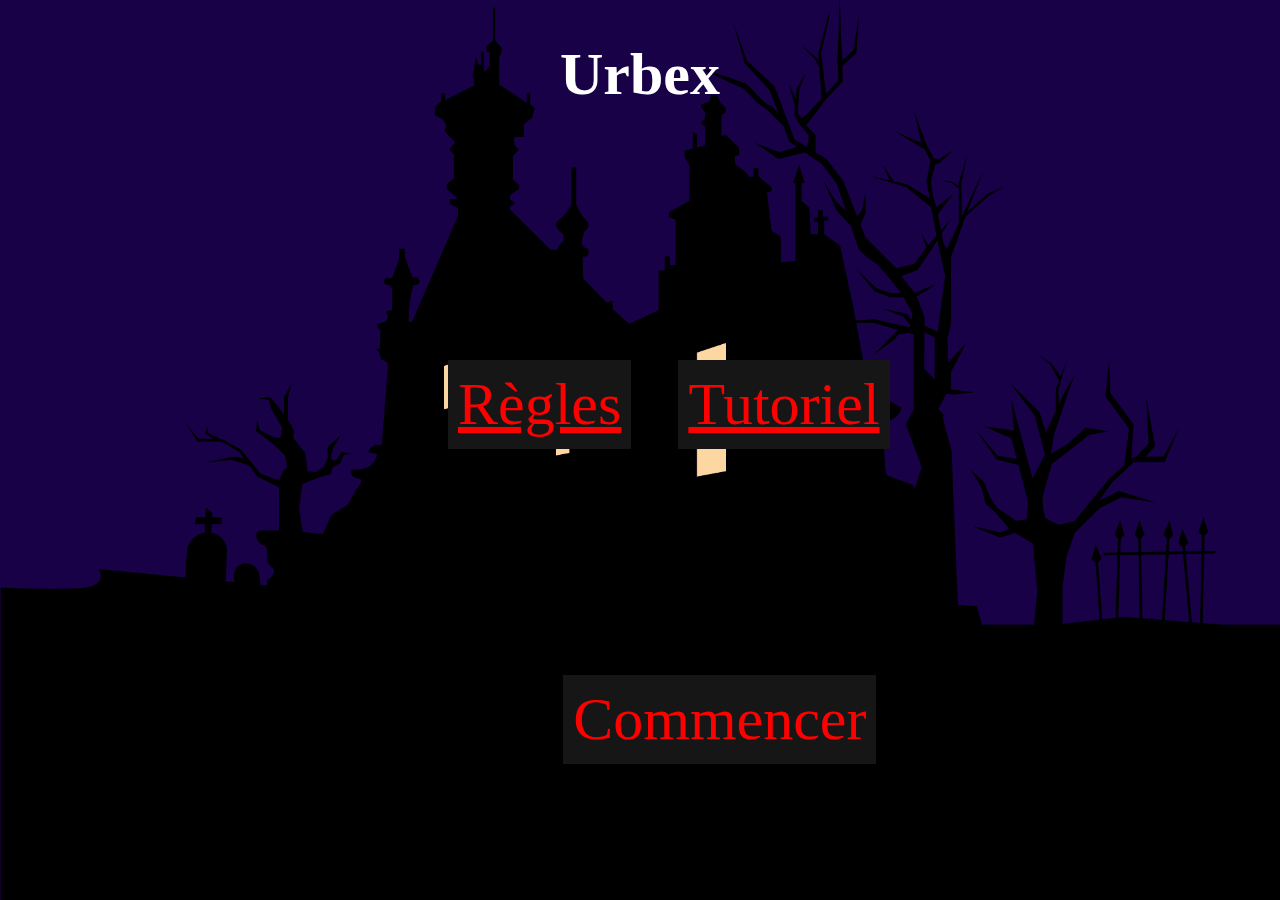
<file: index.html>
<!DOCTYPE html>
<html lang="en">
	<head>
		<meta charset="UTF-8" />
		<meta name="viewport" content="width=device-width, initial-scale=1.0" />
		<title>Prototype Urbex</title>
		<link rel="stylesheet" href="./css/homePage.css" />
		<link rel="shortcut icon" href="./assets/images/favicon.ico" type="image/x-icon" />
	</head>
	<body>
		<section>
			<article>
				<h1 id="titre">Urbex</h1>
			</article>
			<article class="colorImage">
				<div id="positionghost"><img id="fondHome" src="./assets/images/ghost.png" /></div>
			</article>
			<article>
				<a id="positionPlay">Commencer</a>
			</article>
			<article>
				<a href="./pages/tutoriel.html" id="positionTutorial">Tutoriel</a>
			</article>
			<article>
				<a href="./pages/regles.html" id="positionRules">Règles</a>
			</article>
		</section>

		<section id="overlay">
			<article>
				<label for="nbPlayer">Nombre de joueurs</label>
				<input type="number" name="nbPlayer" id="nbPlayer" min="2" max="4" value="2" />
			</article>
			<article id="nom-joueur-contenaier">
				<!-- <article>
					<label for="nom-j1">Nom joueur 1 : </label>
					<input type="text" id="nom-j1" name="nom-j1" value="joueur 1">
				</article> -->
			</article>
			<button id="btnConfirmer">Confirmer</button>
		</section>
	</body>
	<script src="./javascripts/acceuil.js"></script>
</html>
</file>
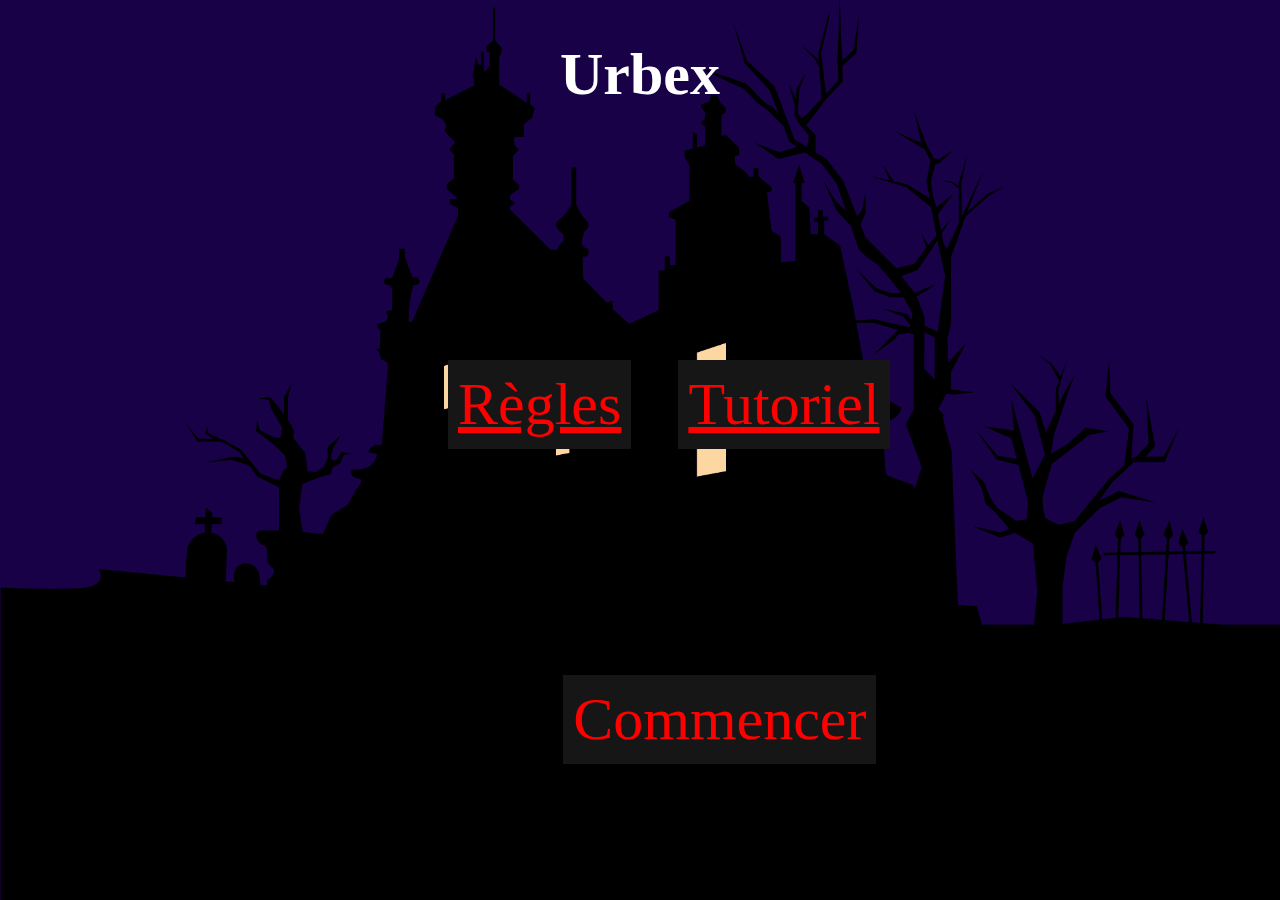
<file: pages/game.html>
<!DOCTYPE html>
<html lang="en">
	<head>
		<meta charset="UTF-8" />
		<meta name="viewport" content="width=device-width, initial-scale=1.0" />
		<title>Prototype Urbex</title>
		<link rel="stylesheet" href="../css/game.css" />
		<link rel="shortcut icon" href="../assets/images/favicon.ico" type="image/x-icon" />
	</head>
	<body>
		<header>
			<h1>Prototype Urbex</h1>
		</header>
		<main>
			<section id="player-list-contanaire">
				<!-- <article id="joueur1" class="player-contenaire">
					<img class="avatar" src="../assets/images/User_Icon.png" />
					<div class="player-info">
						<span id="joueur1-name" class="player-name">joueur 1</span>
						<span id="joueur1-hp" class="hp">10/10</span>
						<span id="joueur1-danger-lvl" class="danger-lvl">niveaux de danger 0</span>
					</div>
				</article> -->
			</section>
			<section id="game-info-contanaire">
				<article id="objet-contenaire">
					<h2>Objet trouvé :</h2>
					<div id="quadre-contenaire">
						<img id="quadre" src="../assets/images/quadre.png" />
						<img src="../assets/images/key_draw.png" alt="key_draw" id="cle" />
					</div>
					<img id="coffre" src="../assets/images/coffre_PNG.png" />
				</article>
				<article id="player-playing">
					<div id="player-info-contenaire">
						<div class="user-contenaire">
							<img class="avatar" src="../assets/images/User_Icon.png" />
							<span id="playing-name" class="player-name"></span>
						</div>
						<div>
							<div class="info-contenaire">
								<span id="playing-hp" class="hp"></span>
								<img class="heart" src="../assets/images/heart.svg" alt="heart" />
							</div>
							<div class="info-contenaire">
								<span id="playing-danger-lvl" class="danger-lvl">niveaux de danger 0</span>
								<img class="warning" src="../assets/images/warning.svg" alt="warning" />
							</div>
						</div>
					</div>
					<div>
						<div>
							<label for="posX">Position X :</label>
							<input type="number" name="posX" id="posX" min="1" max="52" value="1" />
						</div>
						<div>
							<label for="posY">Position Y :</label>
							<input type="number" name="posY" id="posY" min="1" max="29" value="1" />
						</div>
						<button id="setPos">definir position</button>
					</div>
					<div>
						<div>
							<label for="carte">Code sur la carte a utiliser:</label>
							<input type="text" name="carte" id="carte" maxlength="5" />
						</div>
						<button id="carte-btn">activer carte</button>
					</div>
				</article>
				<article id="end-tour">
					<button id="end-tour-btn">Fin tour</button>
					<div>
						<label for="code-cle">Entrez le code de la clé a utilisé : </label>
						<input type="text" name="code-cle" id="code-cle" maxlength="5" />
					</div>
					<button id="cle-btn">Utiliser clé</button>
				</article>
			</section>
			<section id="screamer">
				<img src="../assets/images/screamer.jpg" alt="screamer" id="screamer-img" />
			</section>
		</main>
	</body>
	<script src="../javascripts/game.js"></script>
</html>
</file>
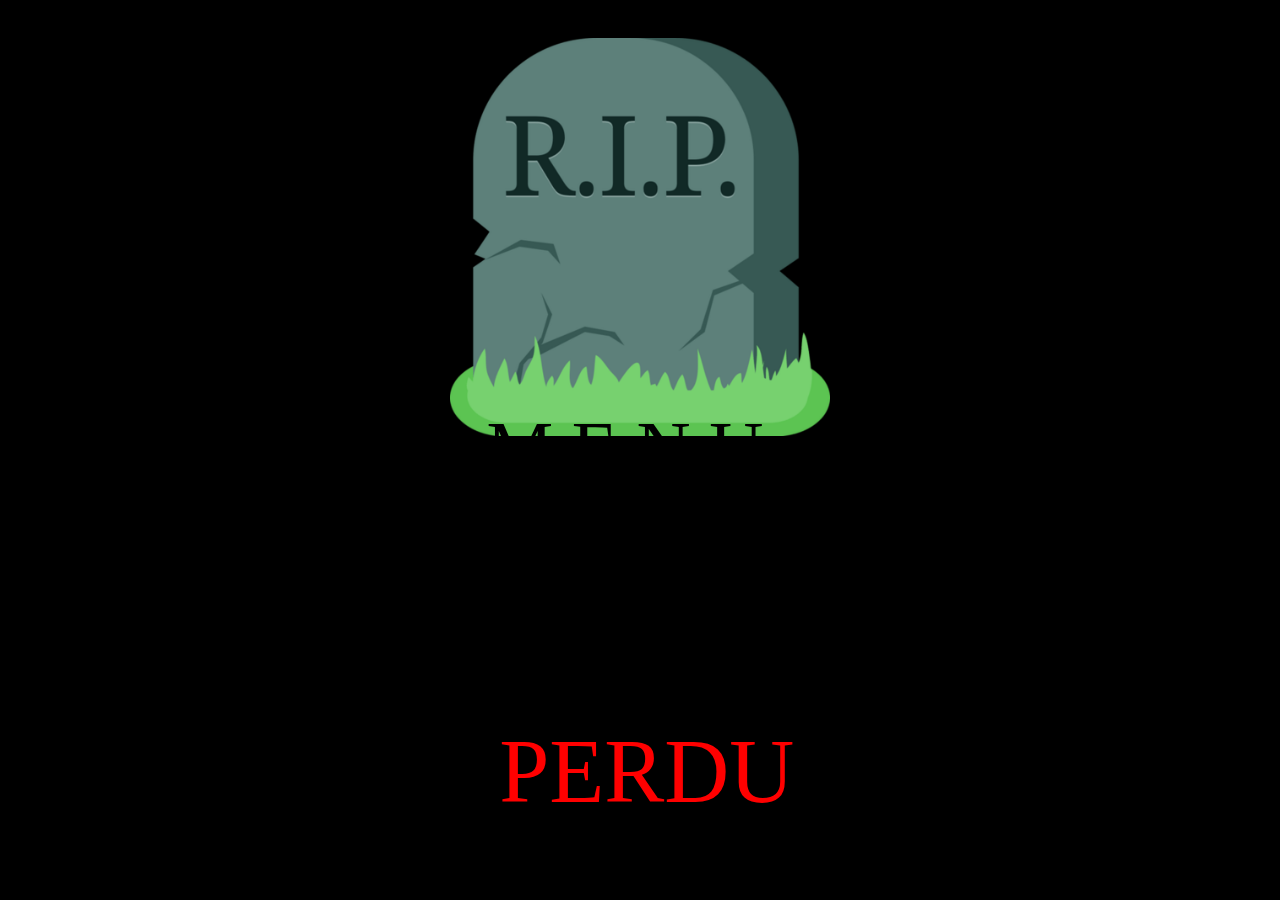
<file: pages/loose.html>
<!DOCTYPE html>
<html lang="en">
  <head>
    <meta charset="UTF-8" />
    <meta name="viewport" content="width=device-width, initial-scale=1.0" />
    <title>Document</title>

    <link rel="stylesheet" href="../css/loose.css" />
  </head>
  <body>
    <div>
      <div id="ripPosition">
        <a href="../index.html" id="buttonMenu">M.E.N.U.</a>
        <img id="ripImg" src="../assets/images/rip.png" />
      </div>
      <div id="perduText">PERDU</div>
    </div>
  </body>
</html>
</file>
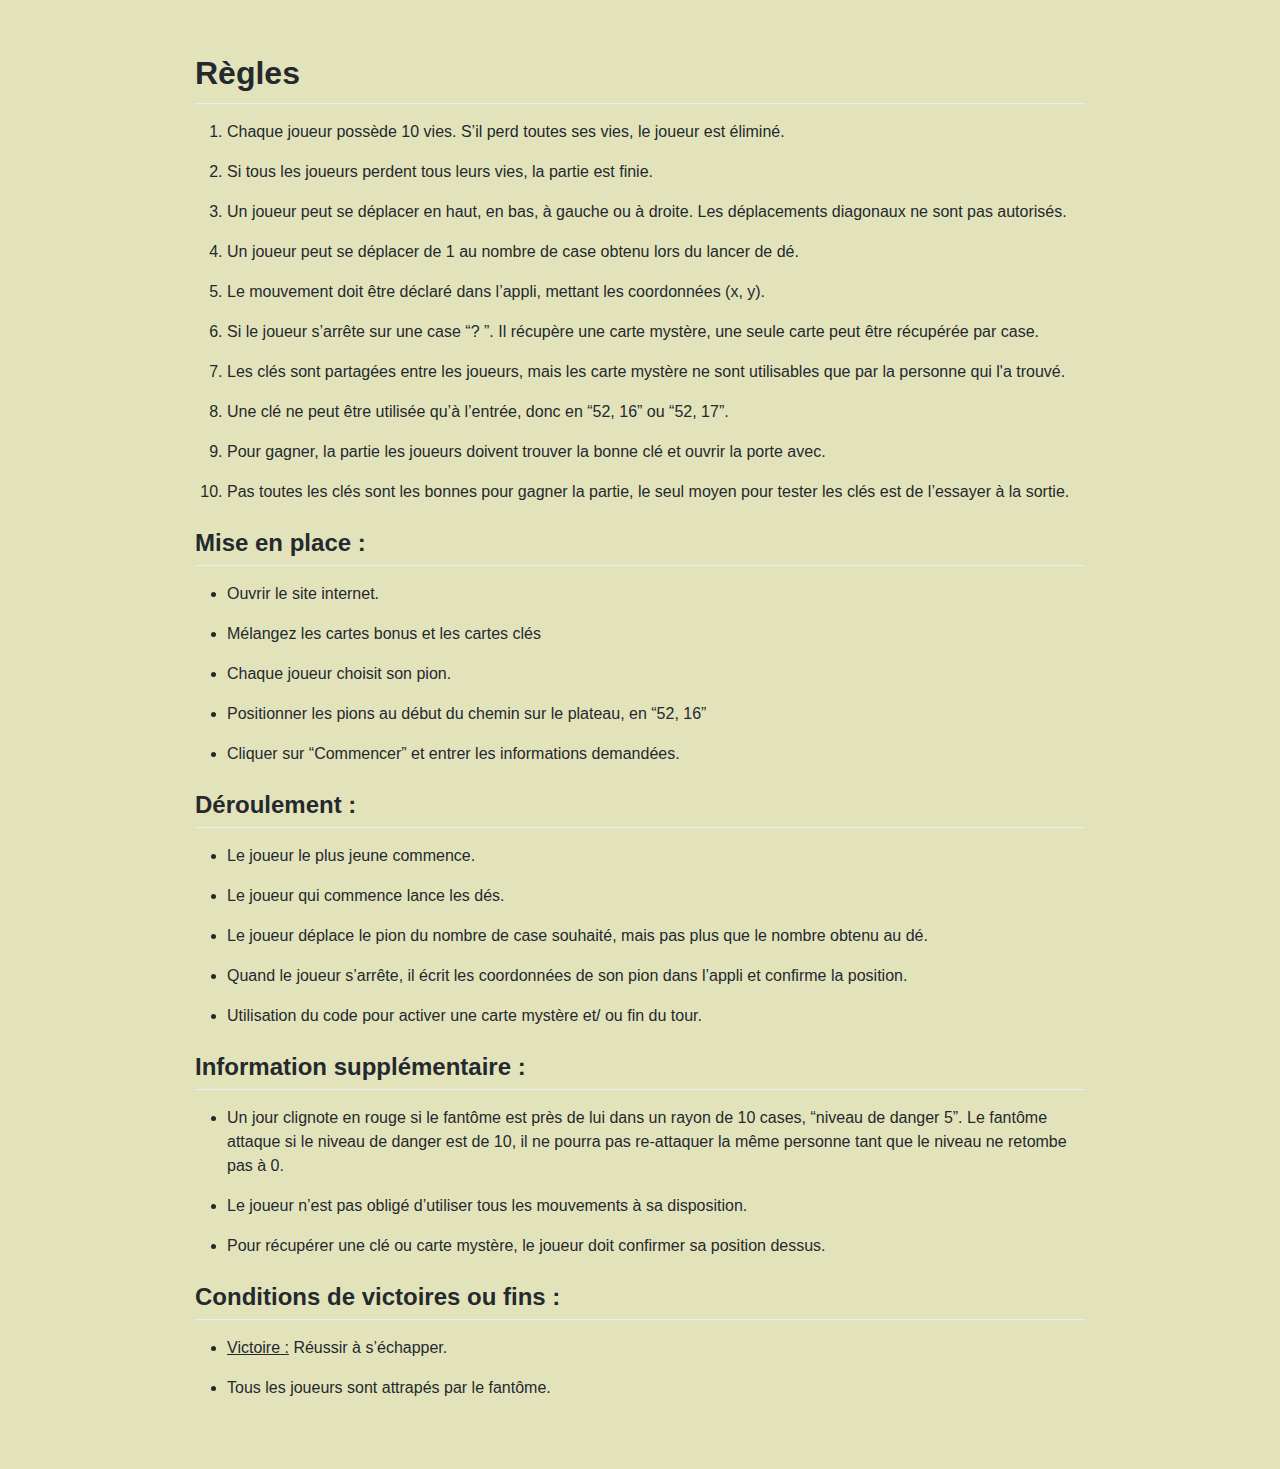
<file: pages/regles.html>
<!DOCTYPE html>
<html lang="en">
	<head>
		<meta charset="UTF-8" />
		<meta name="viewport" content="width=device-width, initial-scale=1.0" />
		<title>Rèlges projet Urbex</title>
		<link rel="stylesheet" href="../css/regles.css" />
		<link rel="shortcut icon" href="../assets/images/favicon.ico" type="image/x-icon" />
	</head>
	<body>
		<article class="markdown-body">
			<h1 class="atx" id="regles">Règles</h1>
			<ol>
				<li><p>Chaque joueur possède 10 vies. S’il perd toutes ses vies, le joueur est éliminé.</p></li>
				<li><p>Si tous les joueurs perdent tous leurs vies, la partie est finie.</p></li>
				<li>
					<p>
						Un joueur peut se déplacer en haut, en bas, à gauche ou à droite. Les déplacements diagonaux ne sont pas
						autorisés.
					</p>
				</li>
				<li><p>Un joueur peut se déplacer de 1 au nombre de case obtenu lors du lancer de dé.</p></li>
				<li><p>Le mouvement doit être déclaré dans l’appli, mettant les coordonnées (x, y).</p></li>
				<li>
					<p>
						Si le joueur s’arrête sur une case “? ”. Il récupère une carte mystère, une seule carte peut être récupérée
						par case.
					</p>
				</li>
				<li>
					<p>
						Les clés sont partagées entre les joueurs, mais les carte mystère ne sont utilisables que par la personne qui
						l'a trouvé.
					</p>
				</li>
				<li><p>Une clé ne peut être utilisée qu’à l’entrée, donc en “52, 16” ou “52, 17”.</p></li>
				<li><p>Pour gagner, la partie les joueurs doivent trouver la bonne clé et ouvrir la porte avec.</p></li>
				<li>
					<p>
						Pas toutes les clés sont les bonnes pour gagner la partie, le seul moyen pour tester les clés est de
						l’essayer à la sortie.
					</p>
				</li>
			</ol>
			<h2 class="atx" id="mise-en-place-">Mise en place :</h2>
			<ul>
				<li><p>Ouvrir le site internet.</p></li>
				<li><p>Mélangez les cartes bonus et les cartes clés</p></li>
				<li><p>Chaque joueur choisit son pion.</p></li>
				<li><p>Positionner les pions au début du chemin sur le plateau, en “52, 16”</p></li>
				<li><p>Cliquer sur “Commencer” et entrer les informations demandées.</p></li>
			</ul>
			<h2 class="atx" id="deroulement-">Déroulement :</h2>
			<ul>
				<li><p>Le joueur le plus jeune commence.</p></li>
				<li><p>Le joueur qui commence lance les dés.</p></li>
				<li><p>Le joueur déplace le pion du nombre de case souhaité, mais pas plus que le nombre obtenu au dé.</p></li>
				<li>
					<p>Quand le joueur s’arrête, il écrit les coordonnées de son pion dans l’appli et confirme la position.</p>
				</li>
				<li><p>Utilisation du code pour activer une carte mystère et/ ou fin du tour.</p></li>
			</ul>
			<h2 class="atx" id="information-supplementaire-">Information supplémentaire :</h2>
			<ul>
				<li>
					<p>
						Un jour clignote en rouge si le fantôme est près de lui dans un rayon de 10 cases, “niveau de danger 5”. Le
						fantôme attaque si le niveau de danger est de 10, il ne pourra pas re-attaquer la même personne tant que le
						niveau ne retombe pas à 0.
					</p>
				</li>
				<li><p>Le joueur n’est pas obligé d’utiliser tous les mouvements à sa disposition.</p></li>
				<li><p>Pour récupérer une clé ou carte mystère, le joueur doit confirmer sa position dessus.</p></li>
			</ul>
			<h2 class="atx" id="conditions-de-victoires-ou-fins-">Conditions de victoires ou fins :</h2>
			<ul>
				<li>
					<p><u>Victoire :</u> Réussir à s’échapper.</p>
				</li>
				<li><p>Tous les joueurs sont attrapés par le fantôme.</p></li>
			</ul>
		</article>
	</body>
</html>
</file>
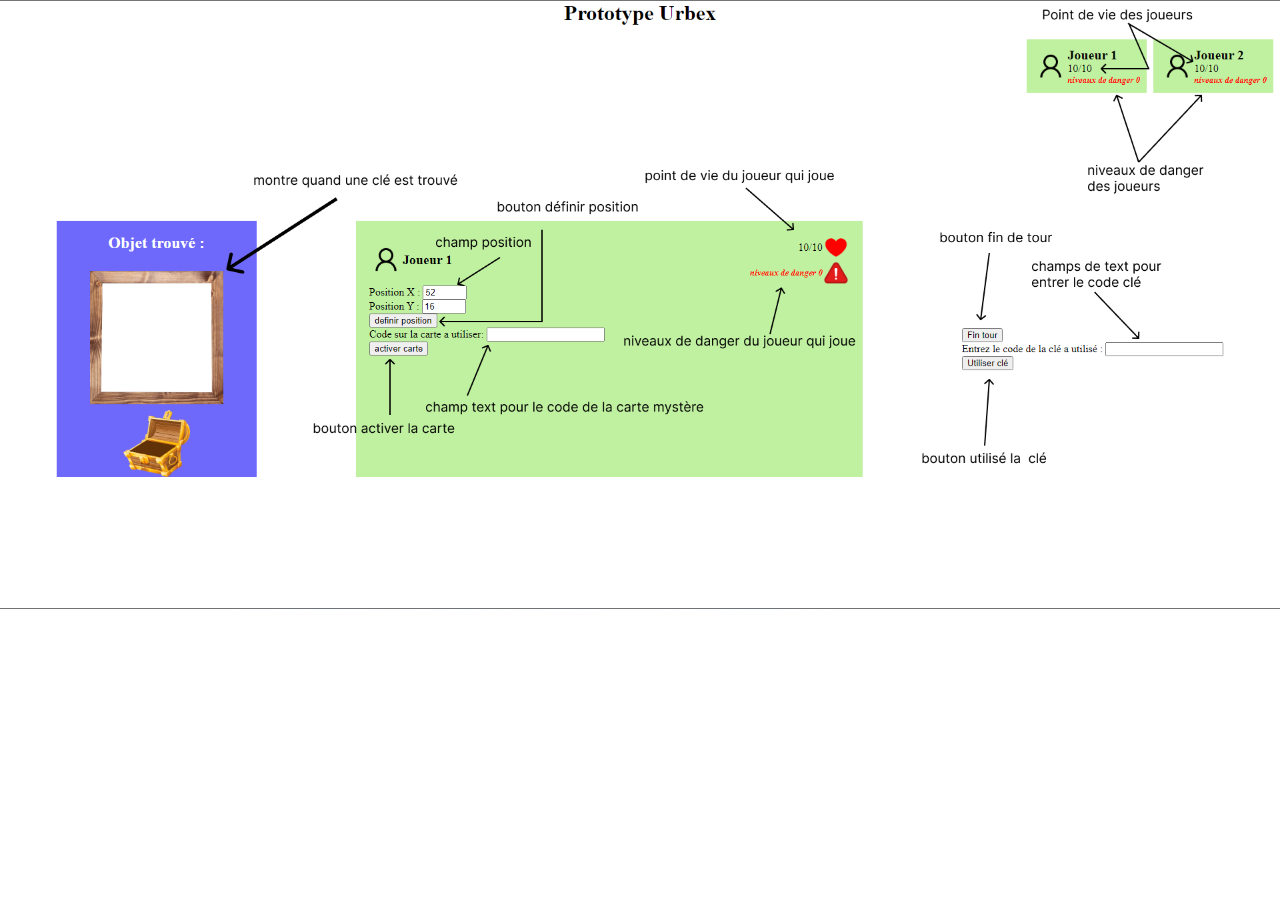
<file: pages/tutoriel.html>
<!DOCTYPE html>
<html lang="en">
	<head>
		<meta charset="UTF-8" />
		<meta name="viewport" content="width=device-width, initial-scale=1.0" />
		<title>Rèlges projet Urbex</title>
		<link rel="stylesheet" href="../css/tutoriel.css" />
		<link rel="shortcut icon" href="../assets/images/favicon.ico" type="image/x-icon" />
	</head>
	<body>
		<img src="../assets/images/tutoriel.png" alt="tutoriel" />
	</body>
</html>
</file>
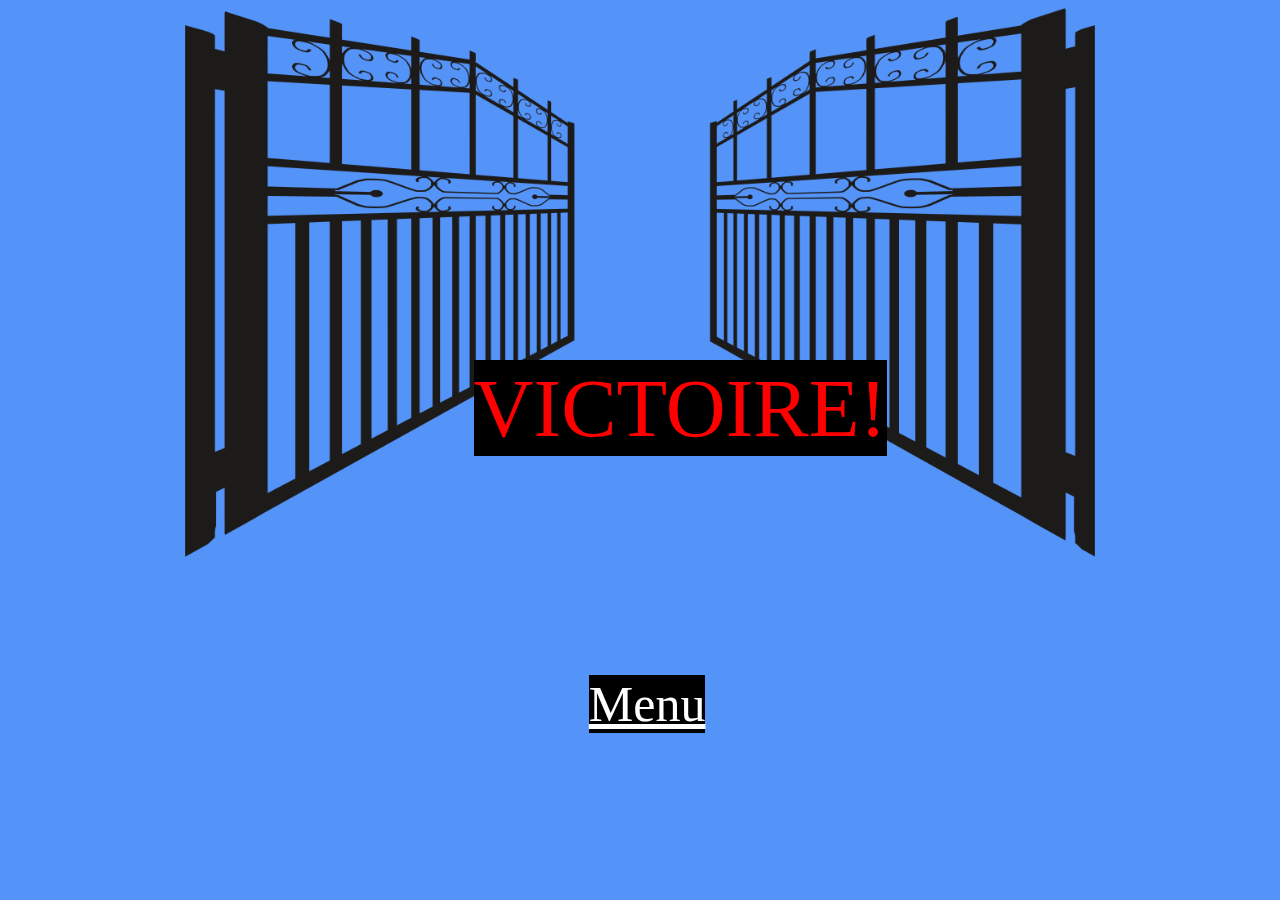
<file: pages/victoire.html>
<!DOCTYPE html>
<html lang="en">
  <head>
    <meta charset="UTF-8" />
    <meta name="viewport" content="width=device-width, initial-scale=1.0" />
    <title>Victoire</title>

    <link rel="stylesheet" href="../css/victoire.css" />
  </head>
  <body>
    <div>
      <div id="victoire">VICTOIRE!</div>
      <a href="../index.html" id="buttonMenu">Menu</a>
      <div id="positionportes">
        <img id="portes" src="../assets/images/Open-Gate-PNG.png" />
      </div>
    </div>
  </body>
</html>
</file>
<file: css/homePage.css>
body {
	background-image: url('../assets/images/house.png');
	background-color: rgb(25, 1, 72);
	background-size: 100%;
	background-repeat: no-repeat;
	overflow: hidden;
}

a {
	padding: 10px;
}

#fondHome {
	width: 28%;
}

.colorImage {
	-webkit-filter: invert(90%);
	filter: invert(90%);
}

#positionghost {
	display: flex;
	justify-content: center;
	align-items: center;
	visibility: hidden;
}

#positionPlay {
	top: 75%;
	left: 44%;
	text-align: center;
	position: absolute;
	color: rgb(255, 0, 0);
	font-size: 83px;
}

#positionTutorial {
	top: 40%;
	left: 53%;
	text-align: center;
	position: absolute;
	color: rgb(255, 0, 0);
	font-size: 60px;
}

#positionRules {
	top: 40%;
	left: 35%;
	text-align: center;
	position: absolute;
	color: rgb(255, 0, 0);
	font-size: 60px;
}


#titre {
	display: flex;
	justify-content: center;
	color: white;
	font-size: 60px;
}

#fondHome {
	width: 28%;
}


.colorImage {
	-webkit-filter: invert(90%);
	filter: invert(90%);
}


#positionPlay {
	top: 75%;
	left: 44%;
	text-align: center;
	position: absolute;
	color: rgb(255, 0, 0);
	font-size: 60px;
	background-color: rgb(22, 22, 22);
}

#positionPlay:hover {
	background-color: rgb(35, 35, 35);
}

#positionTutorial {
	top: 40%;
	left: 53%;
	text-align: center;
	position: absolute;
	color: rgb(255, 0, 0);
	font-size: 60px;
	background-color: rgb(22, 22, 22);
}
#positionTutorial:hover {
	background-color: rgb(35, 35, 35);
}
#positionRules {
	top: 40%;
	left: 35%;
	text-align: center;
	position: absolute;
	color: rgb(255, 0, 0);
	font-size: 60px;
	background-color: rgb(22, 22, 22);
}
#positionRules:hover {
	background-color: rgb(35, 35, 35);
}

#positionMaison {
	width: auto;
}
#positionTutorial {
	top: 40%;
	left: 53%;
	text-align: center;
	position: absolute;
	color: rgb(255, 0, 0);
	font-size: 60px;
}
#positionRules {
	top: 40%;
	left: 35%;
	text-align: center;
	position: absolute;
	color: rgb(255, 0, 0);
	font-size: 60px;
}

#titre {
	display: flex;
	justify-content: center;
	color: white;
	font-size: 60px;
}

#fondHome {
	width: 28%;
}

.colorImage {
	-webkit-filter: invert(90%);
	filter: invert(90%);
}

#positionghost {
	display: flex;
	justify-content: center;
	align-items: center;
	visibility: hidden;
}

#positionPlay {
	top: 75%;
	left: 44%;
	text-align: center;
	position: absolute;
	color: rgb(255, 0, 0);
	font-size: 60px;
	background-color: rgb(22, 22, 22);
}

#positionPlay:hover {
	background-color: rgb(35, 35, 35);
}

#positionTutorial {
	top: 40%;
	left: 53%;
	text-align: center;
	position: absolute;
	color: rgb(255, 0, 0);
	font-size: 60px;
	background-color: rgb(22, 22, 22);
}
#positionTutorial:hover {
	background-color: rgb(35, 35, 35);
}
#positionRules {
	top: 40%;
	left: 35%;
	text-align: center;
	position: absolute;
	color: rgb(255, 0, 0);
	font-size: 60px;
	background-color: rgb(22, 22, 22);
}
#positionRules:hover {
	background-color: rgb(35, 35, 35);
}

#positionMaison {
	width: auto;
}

#overlay {
	display: none;

	/* Position */
	position: absolute;
	top: 50%;
	left: 50%;
	transform: translate(-50%, -50%);

	/* Style */
	padding: 30px;
	background-color: rgba(0, 0, 0, 0.8);
	height: 50%;
	width: 50%;

	/* Flex */
	flex-direction: column;
	justify-content: space-around;

	/* Text */
	color: white;
}
</file>
<file: css/game.css>
/* ------- Default page layout style ------- */

*,
*::after,
*::before {
	box-sizing: border-box;
}

html,
body {
	height: 100vh;
	margin: 0;
	padding: 0;
	background-color: rgb(227, 227, 187);
}

/* Make main take all space */
body {
	padding: 0 10px;
	display: flex;
	flex-direction: column;
}

main {
	flex: 1;
}

h1 {
	/* center the text */
	text-align: center;
	margin-top: auto;
}

/* ------- Player list ------- */

#player-list-contanaire {
	display: flex;
	justify-content: flex-end;
}

.player-contenaire {
	display: flex;
	align-items: center;
	justify-content: flex-end;
	margin-left: 10px;
}

.player-contenaire {
	/* Style */
	background-color: rgb(192, 241, 160);
	height: 80px;
	width: 180px;
	min-width: fit-content;
	padding: 10px;

	/* Flex */
	display: flex;
	flex-direction: row;
}

.avatar {
	width: 50px;
	height: 50px;
}

.player-name {
	font-weight: bold;
	font-size: 20px;
}

.player-info {
	display: flex;
	flex-direction: column;
}

.danger-lvl {
	font-size: small;
	font-weight: bold;
	font-style: italic;
	color: red;
}

.en-danger {
	animation: colorbeat 1s infinite;
}

/* ------- Objet info ------- */

#game-info-contanaire {
	display: flex;
	height: 90%;
	align-items: center;
	justify-content: space-around;
}

#objet-contenaire {
	background-color: rgb(110, 105, 250);
	height: 50%;
	width: 300px;
	display: flex;
	flex-direction: column;
	justify-content: space-between;
	align-items: center;
}

#objet-contenaire h2 {
	color: white;
}

#quadre {
	height: 200px;
	width: 200px;
	background-color: white;
}

#quadre-contenaire {
	height: 200px;
	width: 200px;
}

#cle {
	display: none;
	position: relative;
	top: -150px;
	left: 40px;
	height: 100px;
}

#coffre {
	height: 100px;
	width: 100px;
}

/* ------- Playing ------- */

#player-playing {
	padding: 20px;
	height: 50%;
	width: 40%;
	background-color: rgb(192, 241, 160);
}

#player-info-contenaire {
	display: flex;
	justify-content: space-between;
}

.user-contenaire,
.info-contenaire {
	display: flex;
	align-items: center;
	justify-content: flex-end;
}

.heart,
.warning {
	width: 40px;
	animation: heartbeat 1s infinite;
}

/* ------- Screamer ------- */

#screamer {
	/* Position */
	position: absolute;
	top: 50%;
	left: 50%;
	transform: translate(-50%, -50%);

	/* Style */
	display: none;
	height: 100vh;
	width: 100%;
	background-color: rgba(0, 0, 0, 0.9);

	/* Flex */
	align-items: center;
	justify-content: center;
}

#screamer-img {
	height: 100%;
}

/* ------- Animation ------- */

@keyframes colorbeat {
	0% {
		background-color: rgb(192, 241, 160);
	}
	100% {
		background-color: rgb(241, 160, 160);
	}
}

@keyframes heartbeat {
	0% {
		transform: scale(0.75);
	}
	20% {
		transform: scale(1);
	}
	40% {
		transform: scale(0.75);
	}
	60% {
		transform: scale(1);
	}
	80% {
		transform: scale(0.75);
	}
	100% {
		transform: scale(0.75);
	}
}
</file>
<file: css/loose.css>
body{
    background-color: black;
}

#ripImg{
    width: 30%;
}

#ripPosition{
    display: flex;
    justify-content: center;
    margin-top: 3%;
}

#perduText{
    top: 80%;
	left: 39%;
    font-family: Georgia, 'Times New Roman', Times, serif;
	position: absolute;
	color: rgb(255, 0, 0);
	font-size: 90px;  
}

#buttonMenu{
    top: 45%;
	left: 38%;
	text-align: center;
	position: absolute;
	color: rgb(0, 0, 0);
	font-size: 75px; 

}

#buttonMenu:hover{
    color: rgb(255, 255, 255);
}
</file>
<file: css/regles.css>
/* CODE GÉNÉRÉ EN PASSANT DU MARKDOWN (.md) VERS LE HTML (.html) */
@font-face {
	font-family: octicons-link;
	src: url([data-uri])
		format('woff');
}

body {
	background-color: rgb(227, 227, 187)
}

.markdown-body .octicon {
	display: inline-block;
	fill: currentColor;
	vertical-align: text-bottom;
}

.markdown-body .anchor {
	float: left;
	line-height: 1;
	margin-left: -20px;
	padding-right: 4px;
}

.markdown-body .anchor:focus {
	outline: none;
}

.markdown-body h1 .octicon-link,
.markdown-body h2 .octicon-link,
.markdown-body h3 .octicon-link,
.markdown-body h4 .octicon-link,
.markdown-body h5 .octicon-link,
.markdown-body h6 .octicon-link {
	color: #1b1f23;
	vertical-align: middle;
	visibility: hidden;
}

.markdown-body h1:hover .anchor,
.markdown-body h2:hover .anchor,
.markdown-body h3:hover .anchor,
.markdown-body h4:hover .anchor,
.markdown-body h5:hover .anchor,
.markdown-body h6:hover .anchor {
	text-decoration: none;
}

.markdown-body h1:hover .anchor .octicon-link,
.markdown-body h2:hover .anchor .octicon-link,
.markdown-body h3:hover .anchor .octicon-link,
.markdown-body h4:hover .anchor .octicon-link,
.markdown-body h5:hover .anchor .octicon-link,
.markdown-body h6:hover .anchor .octicon-link {
	visibility: visible;
}

.markdown-body {
	-ms-text-size-adjust: 100%;
	-webkit-text-size-adjust: 100%;
	color: #24292e;
	line-height: 1.5;
	font-family: -apple-system, BlinkMacSystemFont, Segoe UI, Helvetica, Arial, sans-serif, Apple Color Emoji,
		Segoe UI Emoji, Segoe UI Symbol;
	font-size: 16px;
	line-height: 1.5;
	word-wrap: break-word;
}

.markdown-body .pl-c {
	color: #6a737d;
}

.markdown-body .pl-c1,
.markdown-body .pl-s .pl-v {
	color: #005cc5;
}

.markdown-body .pl-e,
.markdown-body .pl-en {
	color: #6f42c1;
}

.markdown-body .pl-s .pl-s1,
.markdown-body .pl-smi {
	color: #24292e;
}

.markdown-body .pl-ent {
	color: #22863a;
}

.markdown-body .pl-k {
	color: #d73a49;
}

.markdown-body .pl-pds,
.markdown-body .pl-s,
.markdown-body .pl-s .pl-pse .pl-s1,
.markdown-body .pl-sr,
.markdown-body .pl-sr .pl-cce,
.markdown-body .pl-sr .pl-sra,
.markdown-body .pl-sr .pl-sre {
	color: #032f62;
}

.markdown-body .pl-smw,
.markdown-body .pl-v {
	color: #e36209;
}

.markdown-body .pl-bu {
	color: #b31d28;
}

.markdown-body .pl-ii {
	background-color: #b31d28;
	color: #fafbfc;
}

.markdown-body .pl-c2 {
	background-color: #d73a49;
	color: #fafbfc;
}

.markdown-body .pl-c2:before {
	content: '^M';
}

.markdown-body .pl-sr .pl-cce {
	color: #22863a;
	font-weight: 700;
}

.markdown-body .pl-ml {
	color: #735c0f;
}

.markdown-body .pl-mh,
.markdown-body .pl-mh .pl-en,
.markdown-body .pl-ms {
	color: #005cc5;
	font-weight: 700;
}

.markdown-body .pl-mi {
	color: #24292e;
	font-style: italic;
}

.markdown-body .pl-mb {
	color: #24292e;
	font-weight: 700;
}

.markdown-body .pl-md {
	background-color: #ffeef0;
	color: #b31d28;
}

.markdown-body .pl-mi1 {
	background-color: #f0fff4;
	color: #22863a;
}

.markdown-body .pl-mc {
	background-color: #ffebda;
	color: #e36209;
}

.markdown-body .pl-mi2 {
	background-color: #005cc5;
	color: #f6f8fa;
}

.markdown-body .pl-mdr {
	color: #6f42c1;
	font-weight: 700;
}

.markdown-body .pl-ba {
	color: #586069;
}

.markdown-body .pl-sg {
	color: #959da5;
}

.markdown-body .pl-corl {
	color: #032f62;
	text-decoration: underline;
}

.markdown-body details {
	display: block;
}

.markdown-body summary {
	display: list-item;
}

.markdown-body a {
	background-color: transparent;
}

.markdown-body a:active,
.markdown-body a:hover {
	outline-width: 0;
}

.markdown-body strong {
	font-weight: inherit;
	font-weight: bolder;
}

.markdown-body h1 {
	font-size: 2em;
	margin: 0.67em 0;
}

.markdown-body img {
	border-style: none;
}

.markdown-body code,
.markdown-body kbd,
.markdown-body pre {
	font-family: monospace, monospace;
	font-size: 1em;
}

.markdown-body hr {
	box-sizing: content-box;
	height: 0;
	overflow: visible;
}

.markdown-body input {
	font: inherit;
	margin: 0;
}

.markdown-body input {
	overflow: visible;
}

.markdown-body [type='checkbox'] {
	box-sizing: border-box;
	padding: 0;
}

.markdown-body * {
	box-sizing: border-box;
}

.markdown-body input {
	font-family: inherit;
	font-size: inherit;
	line-height: inherit;
}

.markdown-body a {
	color: #0366d6;
	text-decoration: none;
}

.markdown-body a:hover {
	text-decoration: underline;
}

.markdown-body strong {
	font-weight: 600;
}

.markdown-body hr {
	background: transparent;
	border: 0;
	border-bottom: 1px solid #dfe2e5;
	height: 0;
	margin: 15px 0;
	overflow: hidden;
}

.markdown-body hr:before {
	content: '';
	display: table;
}

.markdown-body hr:after {
	clear: both;
	content: '';
	display: table;
}

.markdown-body table {
	border-collapse: collapse;
	border-spacing: 0;
}

.markdown-body td,
.markdown-body th {
	padding: 0;
}

.markdown-body details summary {
	cursor: pointer;
}

.markdown-body h1,
.markdown-body h2,
.markdown-body h3,
.markdown-body h4,
.markdown-body h5,
.markdown-body h6 {
	margin-bottom: 0;
	margin-top: 0;
}

.markdown-body h1 {
	font-size: 32px;
}

.markdown-body h1,
.markdown-body h2 {
	font-weight: 600;
}

.markdown-body h2 {
	font-size: 24px;
}

.markdown-body h3 {
	font-size: 20px;
}

.markdown-body h3,
.markdown-body h4 {
	font-weight: 600;
}

.markdown-body h4 {
	font-size: 16px;
}

.markdown-body h5 {
	font-size: 14px;
}

.markdown-body h5,
.markdown-body h6 {
	font-weight: 600;
}

.markdown-body h6 {
	font-size: 12px;
}

.markdown-body p {
	margin-bottom: 10px;
	margin-top: 0;
}

.markdown-body blockquote {
	margin: 0;
}

.markdown-body ol,
.markdown-body ul {
	margin-bottom: 0;
	margin-top: 0;
	padding-left: 0;
}

.markdown-body ol ol,
.markdown-body ul ol {
	list-style-type: lower-roman;
}

.markdown-body ol ol ol,
.markdown-body ol ul ol,
.markdown-body ul ol ol,
.markdown-body ul ul ol {
	list-style-type: lower-alpha;
}

.markdown-body dd {
	margin-left: 0;
}

.markdown-body code,
.markdown-body pre {
	font-family: SFMono-Regular, Consolas, Liberation Mono, Menlo, Courier, monospace;
	font-size: 12px;
}

.markdown-body pre {
	margin-bottom: 0;
	margin-top: 0;
}

.markdown-body input::-webkit-inner-spin-button,
.markdown-body input::-webkit-outer-spin-button {
	-webkit-appearance: none;
	appearance: none;
	margin: 0;
}

.markdown-body .border {
	border: 1px solid #e1e4e8 !important;
}

.markdown-body .border-0 {
	border: 0 !important;
}

.markdown-body .border-bottom {
	border-bottom: 1px solid #e1e4e8 !important;
}

.markdown-body .rounded-1 {
	border-radius: 3px !important;
}

.markdown-body .bg-white {
	background-color: #fff !important;
}

.markdown-body .bg-gray-light {
	background-color: #fafbfc !important;
}

.markdown-body .text-gray-light {
	color: #6a737d !important;
}

.markdown-body .mb-0 {
	margin-bottom: 0 !important;
}

.markdown-body .my-2 {
	margin-bottom: 8px !important;
	margin-top: 8px !important;
}

.markdown-body .pl-0 {
	padding-left: 0 !important;
}

.markdown-body .py-0 {
	padding-bottom: 0 !important;
	padding-top: 0 !important;
}

.markdown-body .pl-1 {
	padding-left: 4px !important;
}

.markdown-body .pl-2 {
	padding-left: 8px !important;
}

.markdown-body .py-2 {
	padding-bottom: 8px !important;
	padding-top: 8px !important;
}

.markdown-body .pl-3,
.markdown-body .px-3 {
	padding-left: 16px !important;
}

.markdown-body .px-3 {
	padding-right: 16px !important;
}

.markdown-body .pl-4 {
	padding-left: 24px !important;
}

.markdown-body .pl-5 {
	padding-left: 32px !important;
}

.markdown-body .pl-6 {
	padding-left: 40px !important;
}

.markdown-body .f6 {
	font-size: 12px !important;
}

.markdown-body .lh-condensed {
	line-height: 1.25 !important;
}

.markdown-body .text-bold {
	font-weight: 600 !important;
}

.markdown-body:before {
	content: '';
	display: table;
}

.markdown-body:after {
	clear: both;
	content: '';
	display: table;
}

.markdown-body > :first-child {
	margin-top: 0 !important;
}

.markdown-body > :last-child {
	margin-bottom: 0 !important;
}

.markdown-body a:not([href]) {
	color: inherit;
	text-decoration: none;
}

.markdown-body blockquote,
.markdown-body dl,
.markdown-body ol,
.markdown-body p,
.markdown-body pre,
.markdown-body table,
.markdown-body ul {
	margin-bottom: 16px;
	margin-top: 0;
}

.markdown-body hr {
	background-color: #e1e4e8;
	border: 0;
	height: 0.25em;
	margin: 24px 0;
	padding: 0;
}

.markdown-body blockquote {
	border-left: 0.25em solid #dfe2e5;
	color: #6a737d;
	padding: 0 1em;
}

.markdown-body blockquote > :first-child {
	margin-top: 0;
}

.markdown-body blockquote > :last-child {
	margin-bottom: 0;
}

.markdown-body kbd {
	background-color: #fafbfc;
	border: 1px solid #c6cbd1;
	border-bottom-color: #959da5;
	border-radius: 3px;
	box-shadow: inset 0 -1px 0 #959da5;
	color: #444d56;
	display: inline-block;
	font-size: 11px;
	line-height: 10px;
	padding: 3px 5px;
	vertical-align: middle;
}

.markdown-body h1,
.markdown-body h2,
.markdown-body h3,
.markdown-body h4,
.markdown-body h5,
.markdown-body h6 {
	font-weight: 600;
	line-height: 1.25;
	margin-bottom: 16px;
	margin-top: 24px;
}

.markdown-body h1 {
	font-size: 2em;
}

.markdown-body h1,
.markdown-body h2 {
	border-bottom: 1px solid #eaecef;
	padding-bottom: 0.3em;
}

.markdown-body h2 {
	font-size: 1.5em;
}

.markdown-body h3 {
	font-size: 1.25em;
}

.markdown-body h4 {
	font-size: 1em;
}

.markdown-body h5 {
	font-size: 0.875em;
}

.markdown-body h6 {
	color: #6a737d;
	font-size: 0.85em;
}

.markdown-body ol,
.markdown-body ul {
	padding-left: 2em;
}

.markdown-body ol ol,
.markdown-body ol ul,
.markdown-body ul ol,
.markdown-body ul ul {
	margin-bottom: 0;
	margin-top: 0;
}

.markdown-body li {
	word-wrap: break-all;
}

.markdown-body li > p {
	margin-top: 16px;
}

.markdown-body li + li {
	margin-top: 0.25em;
}

.markdown-body dl {
	padding: 0;
}

.markdown-body dl dt {
	font-size: 1em;
	font-style: italic;
	font-weight: 600;
	margin-top: 16px;
	padding: 0;
}

.markdown-body dl dd {
	margin-bottom: 16px;
	padding: 0 16px;
}

.markdown-body table {
	display: block;
	overflow: auto;
	width: 100%;
}

.markdown-body table th {
	font-weight: 600;
}

.markdown-body table td,
.markdown-body table th {
	border: 1px solid #dfe2e5;
	padding: 6px 13px;
}

.markdown-body table tr {
	background-color: #fff;
	border-top: 1px solid #c6cbd1;
}

.markdown-body table tr:nth-child(2n) {
	background-color: #f6f8fa;
}

.markdown-body img {
	background-color: #fff;
	box-sizing: content-box;
	max-width: 100%;
}

.markdown-body img[align='right'] {
	padding-left: 20px;
}

.markdown-body img[align='left'] {
	padding-right: 20px;
}

.markdown-body code {
	background-color: rgba(27, 31, 35, 0.05);
	border-radius: 3px;
	font-size: 85%;
	margin: 0;
	padding: 0.2em 0.4em;
}

.markdown-body pre {
	word-wrap: normal;
}

.markdown-body pre > code {
	background: transparent;
	border: 0;
	font-size: 100%;
	margin: 0;
	padding: 0;
	white-space: pre;
	word-break: normal;
}

.markdown-body .highlight {
	margin-bottom: 16px;
}

.markdown-body .highlight pre {
	margin-bottom: 0;
	word-break: normal;
}

.markdown-body .highlight pre,
.markdown-body pre {
	background-color: #f6f8fa;
	border-radius: 3px;
	font-size: 85%;
	line-height: 1.45;
	overflow: auto;
	padding: 16px;
}

.markdown-body pre code {
	background-color: transparent;
	border: 0;
	display: inline;
	line-height: inherit;
	margin: 0;
	max-width: auto;
	overflow: visible;
	padding: 0;
	word-wrap: normal;
}

.markdown-body .commit-tease-sha {
	color: #444d56;
	display: inline-block;
	font-family: SFMono-Regular, Consolas, Liberation Mono, Menlo, Courier, monospace;
	font-size: 90%;
}

.markdown-body .blob-wrapper {
	border-bottom-left-radius: 3px;
	border-bottom-right-radius: 3px;
	overflow-x: auto;
	overflow-y: hidden;
}

.markdown-body .blob-wrapper-embedded {
	max-height: 240px;
	overflow-y: auto;
}

.markdown-body .blob-num {
	-moz-user-select: none;
	-ms-user-select: none;
	-webkit-user-select: none;
	color: rgba(27, 31, 35, 0.3);
	cursor: pointer;
	font-family: SFMono-Regular, Consolas, Liberation Mono, Menlo, Courier, monospace;
	font-size: 12px;
	line-height: 20px;
	min-width: 50px;
	padding-left: 10px;
	padding-right: 10px;
	text-align: right;
	user-select: none;
	vertical-align: top;
	white-space: nowrap;
	width: 1%;
}

.markdown-body .blob-num:hover {
	color: rgba(27, 31, 35, 0.6);
}

.markdown-body .blob-num:before {
	content: attr(data-line-number);
}

.markdown-body .blob-code {
	line-height: 20px;
	padding-left: 10px;
	padding-right: 10px;
	position: relative;
	vertical-align: top;
}

.markdown-body .blob-code-inner {
	color: #24292e;
	font-family: SFMono-Regular, Consolas, Liberation Mono, Menlo, Courier, monospace;
	font-size: 12px;
	overflow: visible;
	white-space: pre;
	word-wrap: normal;
}

.markdown-body .pl-token.active,
.markdown-body .pl-token:hover {
	background: #ffea7f;
	cursor: pointer;
}

.markdown-body kbd {
	background-color: #fafbfc;
	border: 1px solid #d1d5da;
	border-bottom-color: #c6cbd1;
	border-radius: 3px;
	box-shadow: inset 0 -1px 0 #c6cbd1;
	color: #444d56;
	display: inline-block;
	font: 11px SFMono-Regular, Consolas, Liberation Mono, Menlo, Courier, monospace;
	line-height: 10px;
	padding: 3px 5px;
	vertical-align: middle;
}

.markdown-body :checked + .radio-label {
	border-color: #0366d6;
	position: relative;
	z-index: 1;
}

.markdown-body .tab-size[data-tab-size='1'] {
	-moz-tab-size: 1;
	tab-size: 1;
}

.markdown-body .tab-size[data-tab-size='2'] {
	-moz-tab-size: 2;
	tab-size: 2;
}

.markdown-body .tab-size[data-tab-size='3'] {
	-moz-tab-size: 3;
	tab-size: 3;
}

.markdown-body .tab-size[data-tab-size='4'] {
	-moz-tab-size: 4;
	tab-size: 4;
}

.markdown-body .tab-size[data-tab-size='5'] {
	-moz-tab-size: 5;
	tab-size: 5;
}

.markdown-body .tab-size[data-tab-size='6'] {
	-moz-tab-size: 6;
	tab-size: 6;
}

.markdown-body .tab-size[data-tab-size='7'] {
	-moz-tab-size: 7;
	tab-size: 7;
}

.markdown-body .tab-size[data-tab-size='8'] {
	-moz-tab-size: 8;
	tab-size: 8;
}

.markdown-body .tab-size[data-tab-size='9'] {
	-moz-tab-size: 9;
	tab-size: 9;
}

.markdown-body .tab-size[data-tab-size='10'] {
	-moz-tab-size: 10;
	tab-size: 10;
}

.markdown-body .tab-size[data-tab-size='11'] {
	-moz-tab-size: 11;
	tab-size: 11;
}

.markdown-body .tab-size[data-tab-size='12'] {
	-moz-tab-size: 12;
	tab-size: 12;
}

.markdown-body .task-list-item {
	list-style-type: none;
}

.markdown-body .task-list-item + .task-list-item {
	margin-top: 3px;
}

.markdown-body .task-list-item input {
	margin: 0 0.2em 0.25em -1.6em;
	vertical-align: middle;
}

.markdown-body hr {
	border-bottom-color: #eee;
}

.markdown-body .pl-0 {
	padding-left: 0 !important;
}

.markdown-body .pl-1 {
	padding-left: 4px !important;
}

.markdown-body .pl-2 {
	padding-left: 8px !important;
}

.markdown-body .pl-3 {
	padding-left: 16px !important;
}

.markdown-body .pl-4 {
	padding-left: 24px !important;
}

.markdown-body .pl-5 {
	padding-left: 32px !important;
}

.markdown-body .pl-6 {
	padding-left: 40px !important;
}

.markdown-body .pl-7 {
	padding-left: 48px !important;
}

.markdown-body .pl-8 {
	padding-left: 64px !important;
}

.markdown-body .pl-9 {
	padding-left: 80px !important;
}

.markdown-body .pl-10 {
	padding-left: 96px !important;
}

.markdown-body .pl-11 {
	padding-left: 112px !important;
}

.markdown-body .pl-12 {
	padding-left: 128px !important;
}

/*# sourceURL=webpack://./node_modules/github-markdown-css/github-markdown.css */
/*# sourceMappingURL=[data-uri] */

.markdown-body {
	font-family: -apple-system, Segoe UI, Helvetica, Arial, sans-serif, Apple Color Emoji, Segoe UI Emoji;
	box-sizing: border-box;
	min-width: 200px;
	max-width: 980px;
	margin: 0 auto;
	padding: 45px;
}

@media not print {
	.markdown-body {
		padding: 45px;
	}

	@media (max-width: 767px) {
		.markdown-body {
			padding: 15px;
		}
	}
}

.hf-container {
	color: #24292e;
	line-height: 1.3;
}

.markdown-body .highlight pre,
.markdown-body pre {
	white-space: pre-wrap;
}
.markdown-body table {
	display: table;
}
.markdown-body img[data-align='center'] {
	display: block;
	margin: 0 auto;
}
.markdown-body img[data-align='right'] {
	display: block;
	margin: 0 0 0 auto;
}
.markdown-body li.task-list-item {
	list-style-type: none;
}
.markdown-body li > [type='checkbox'] {
	margin: 0 0 0 -1.3em;
}
.markdown-body input[type='checkbox'] ~ p {
	margin-top: 0;
	display: inline-block;
}
.markdown-body ol ol,
.markdown-body ul ol {
	list-style-type: decimal;
}
.markdown-body ol ol ol,
.markdown-body ol ul ol,
.markdown-body ul ol ol,
.markdown-body ul ul ol {
	list-style-type: decimal;
}

.markdown-body a.footnote-ref {
	text-decoration: none;
}

.footnotes {
	font-size: 0.85em;
	opacity: 0.8;
}

.footnotes li[role='doc-endnote'] {
	position: relative;
}

.footnotes .footnote-back {
	position: absolute;
	font-family: initial;
	top: 0.2em;
	right: 1em;
	text-decoration: none;
}

.inline-math.invalid,
.multiple-math.invalid {
	color: rgb(255, 105, 105);
}

.toc-container {
	width: 100%;
}

.toc-container .toc-title {
	font-weight: 700;
	font-size: 1.2em;
	margin-bottom: 0;
}

.toc-container li,
.toc-container ul,
.toc-container ul li {
	list-style: none !important;
}

.toc-container > ul {
	padding-left: 0;
}

.toc-container ul li span {
	display: flex;
}

.toc-container ul li span a {
	color: inherit;
	text-decoration: none;
}
.toc-container ul li span a:hover {
	color: inherit;
	text-decoration: none;
}

.toc-container ul li span span.dots {
	flex: 1;
	height: 0.65em;
	margin: 0 10px;
	border-bottom: 2px dotted black;
}

/*# sourceURL=webpack://./src/muya/lib/assets/styles/exportStyle.css */
/*# sourceMappingURL=[data-uri] */

pre.front-matter {
	display: none !important;
}
</file>
<file: css/tutoriel.css>
*,
*::after,
*::before {
	box-sizing: border-box;
}

html,
body {
	height: 100vh;
	margin: 0;
	padding: 0;
  overflow: hidden;
}

img {
	width: 100%;
}
</file>
<file: css/victoire.css>
body{
    background-color: rgb(84, 147, 248);
}
#portes{
    width: 72%;
   
}

#positionportes{
    display: flex;
    justify-content: center;
    align-items: center;
}

#victoire{
    top: 40%;
	left: 37%;
	text-align: center;
	position: absolute;
	color: rgb(255, 0, 0);
	font-size: 83px;
    background-color: rgb(0, 0, 0);
    font-family: Georgia, 'Times New Roman', Times, serif;
}

#buttonMenu{
    top: 75%;
	left: 46%;
	text-align: center;
	position: absolute;
	color: rgb(255, 255, 255);
	font-size: 50px;
    background-color: rgb(0, 0, 0);

}

#buttonMenu:hover{
    background-color: rgb(70, 69, 69);
}
</file>
